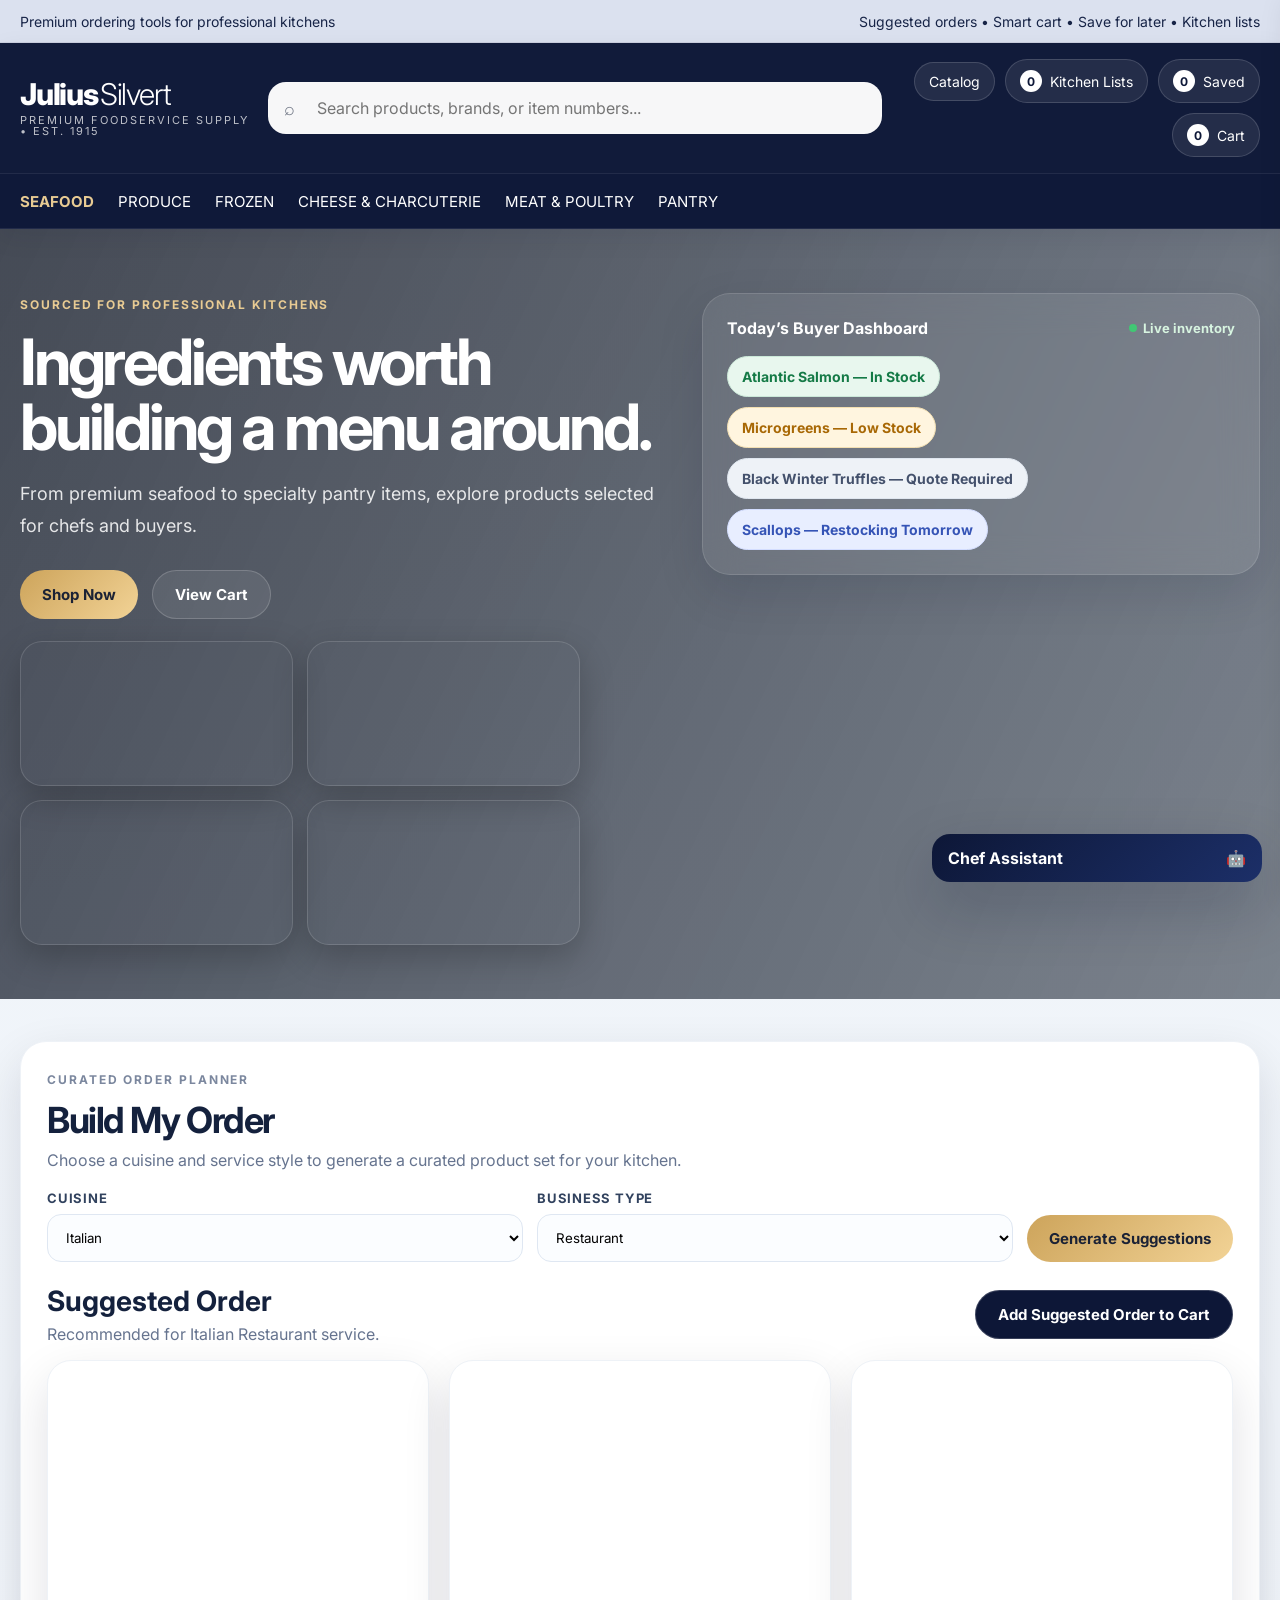
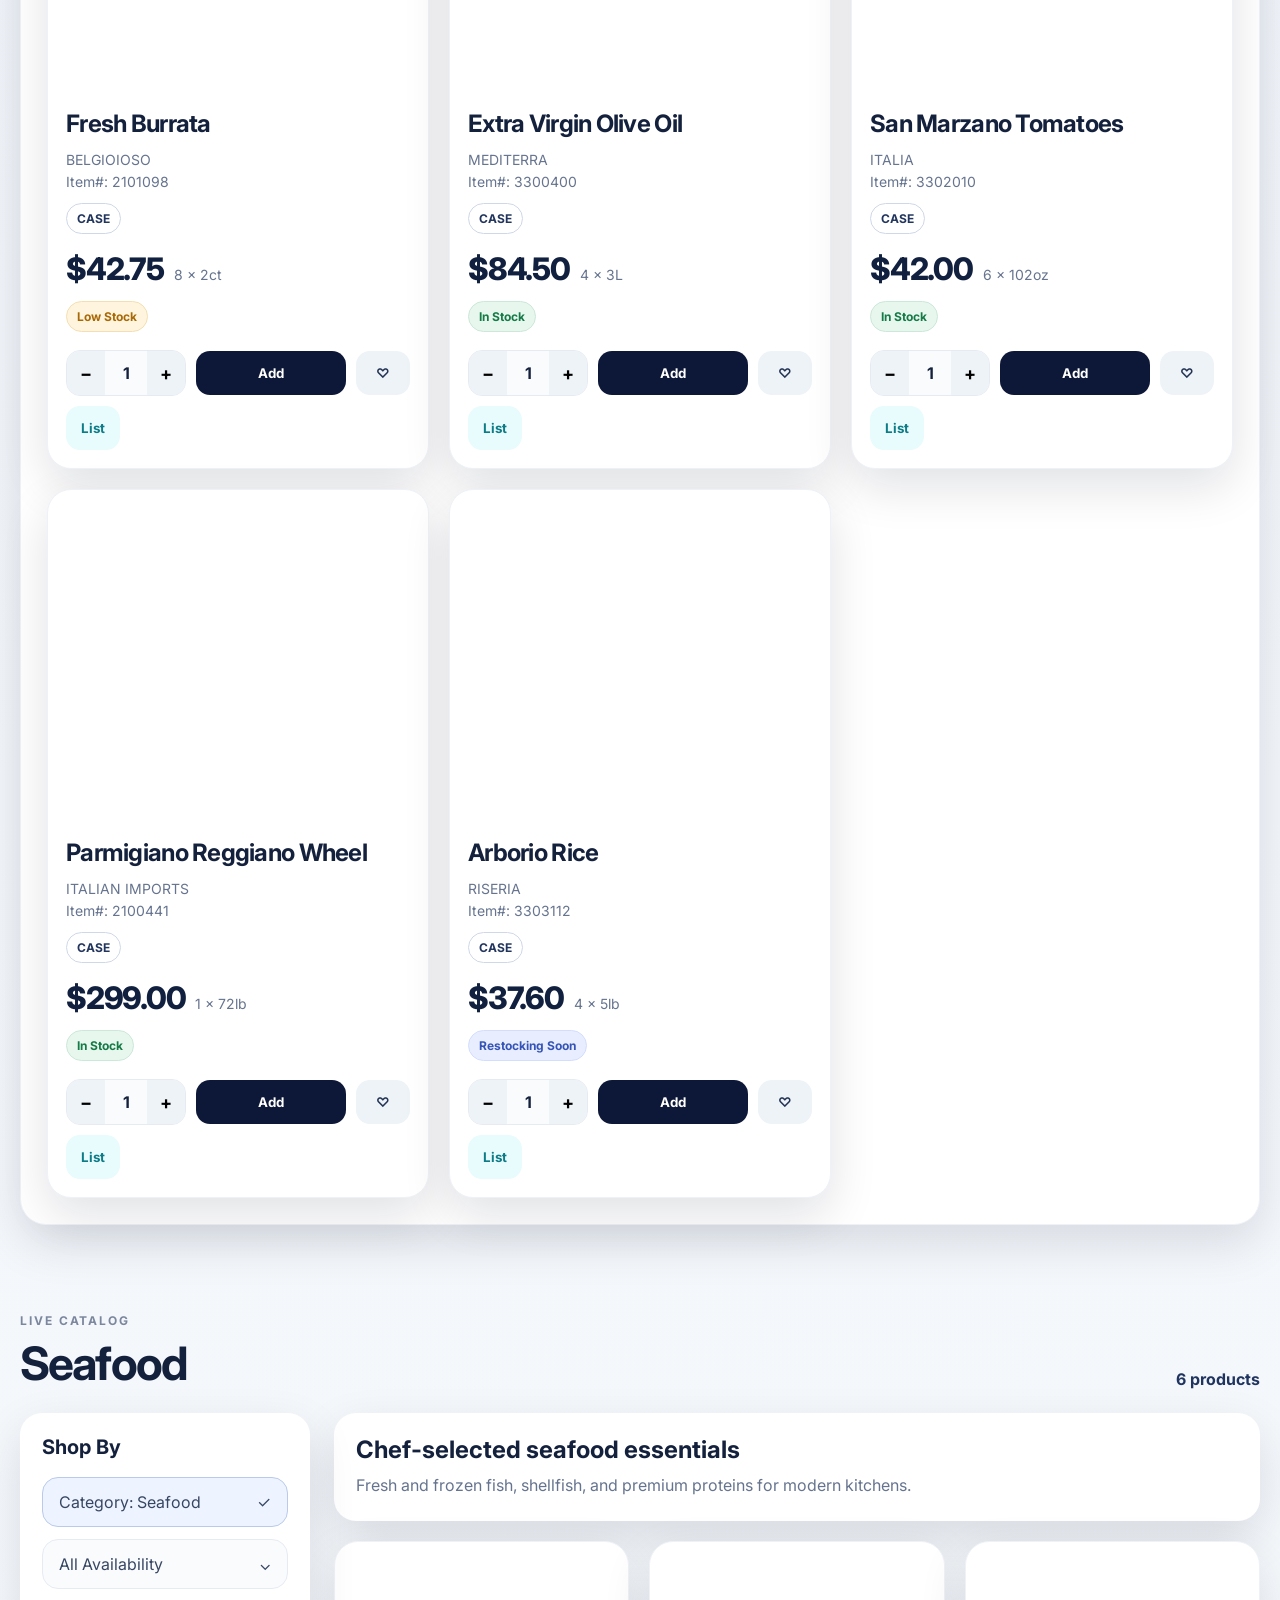
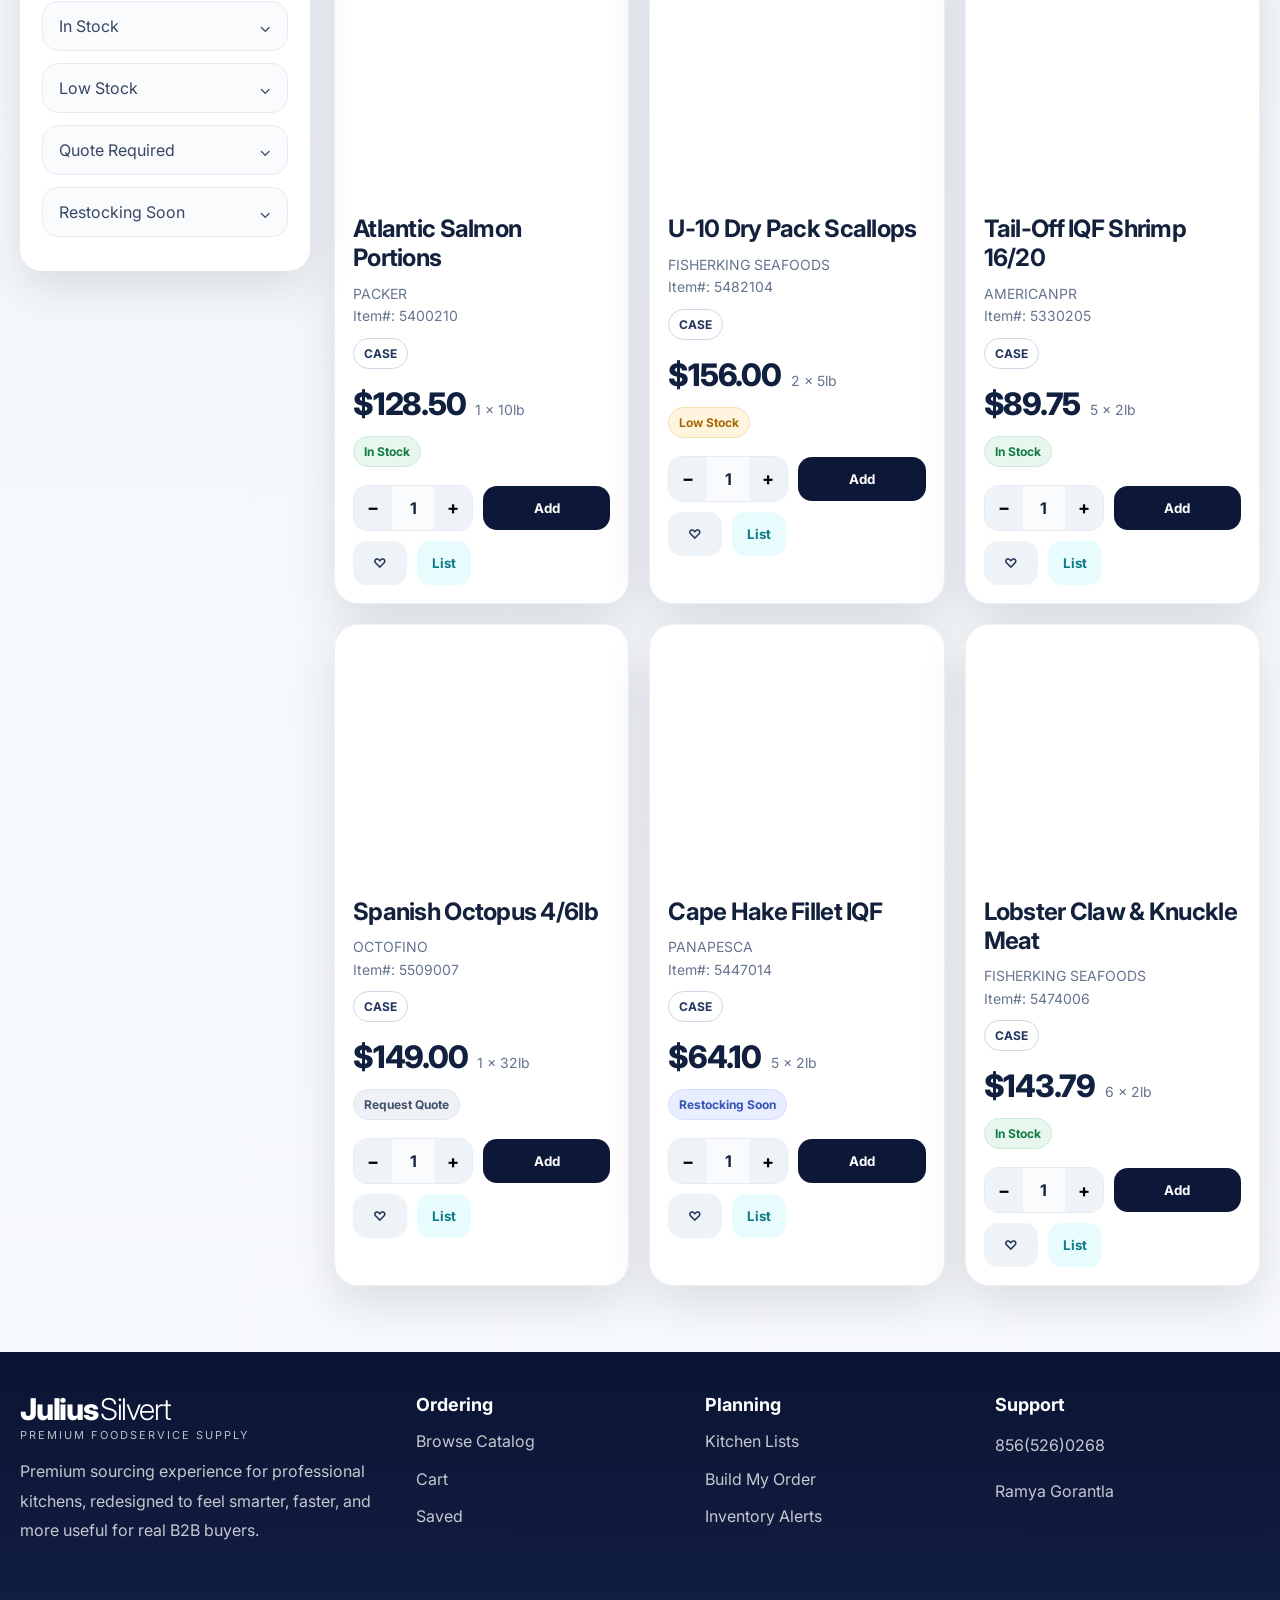
<file: index.html>
<!DOCTYPE html>
<html lang="en">
<head>
  <meta charset="UTF-8" />
  <meta name="viewport" content="width=device-width, initial-scale=1.0" />
  <title>Julius Silvert Redesign | Premium Foodservice Supply</title>
  <link rel="preconnect" href="https://fonts.googleapis.com">
  <link rel="preconnect" href="https://fonts.gstatic.com" crossorigin>
  <link href="https://fonts.googleapis.com/css2?family=Inter:wght@400;500;600;700;800&display=swap" rel="stylesheet">
  <style>
    * { box-sizing: border-box; }

    :root{
      --navy:#0d1737;
      --navy2:#152454;
      --gold:#cda45b;
      --gold2:#e8cb93;
      --bg:#f4f7fb;
      --white:#fff;
      --text:#14213d;
      --muted:#66748f;
      --line:#e6ebf3;
      --shadow:0 18px 48px rgba(11,19,44,.12);
      --danger:#b42318;
      --danger-bg:#fff1f2;
      --success:#147a46;
      --success-bg:#e8f7ee;
      --warn:#a86805;
      --warn-bg:#fff5df;
      --info:#3554b6;
      --info-bg:#e8eeff;
      --teal:#0d7c86;
      --teal-bg:#e8fbfd;
    }

    html { scroll-behavior: smooth; }

    body{
      margin:0;
      font-family:'Inter', Arial, Helvetica, sans-serif;
      color:var(--text);
      background:
        radial-gradient(circle at top left, rgba(205,164,91,.12), transparent 20%),
        linear-gradient(180deg, #eef3f9 0%, #f8fafc 100%);
    }

    a{ text-decoration:none; color:inherit; }
    button, input, select { font-family: inherit; }

    .container{
      width:min(1240px, calc(100% - 40px));
      margin:0 auto;
    }

    .announce{
      background:#dbe1ef;
      color:#172447;
      font-size:14px;
      border-bottom:1px solid rgba(13,23,55,.08);
    }

    .announce .container{
      min-height:42px;
      display:flex;
      align-items:center;
      justify-content:space-between;
      gap:16px;
      flex-wrap:wrap;
    }

    .header{
      position:sticky;
      top:0;
      z-index:50;
      box-shadow:0 8px 24px rgba(9,18,44,.08);
    }

    .topbar{
      background:rgba(13,23,55,.98);
      padding:16px 0;
    }

    .topbar-inner{
      display:grid;
      grid-template-columns:230px 1fr 360px;
      gap:18px;
      align-items:center;
    }

    .logo{
      color:#fff;
      display:flex;
      flex-direction:column;
      line-height:1;
      cursor:pointer;
    }

    .logo-main{
      font-size:30px;
      font-weight:800;
      letter-spacing:-.04em;
    }

    .logo-main span{
      font-weight:300;
      margin-left:2px;
    }

    .logo-sub{
      margin-top:6px;
      font-size:11px;
      text-transform:uppercase;
      letter-spacing:.18em;
      opacity:.72;
    }

    .search-wrap{ position:relative; }

    .search-input{
      width:100%;
      height:52px;
      border-radius:18px;
      border:1px solid rgba(255,255,255,.16);
      padding:0 18px 0 48px;
      font-size:16px;
      outline:none;
      background:rgba(255,255,255,.97);
    }

    .search-icon{
      position:absolute;
      left:16px;
      top:50%;
      transform:translateY(-50%);
      color:#6b7280;
      font-size:18px;
    }

    .top-actions{
      display:flex;
      justify-content:flex-end;
      gap:10px;
      align-items:center;
      color:#fff;
      flex-wrap:wrap;
    }

    .pill{
      border:1px solid rgba(255,255,255,.15);
      background:rgba(255,255,255,.08);
      padding:10px 14px;
      border-radius:999px;
      font-size:14px;
      display:inline-flex;
      align-items:center;
      gap:8px;
      cursor:pointer;
      color:#fff;
      transition:.18s ease;
    }

    .pill:hover{
      background:rgba(255,255,255,.14);
      transform:translateY(-1px);
    }

    .cart-count{
      min-width:22px;
      height:22px;
      border-radius:50%;
      background:#fff;
      color:var(--navy);
      display:inline-grid;
      place-items:center;
      font-size:12px;
      font-weight:700;
      padding:0 4px;
    }

    .nav{
      background:rgba(13,23,55,.99);
      border-top:1px solid rgba(255,255,255,.08);
      border-bottom:1px solid rgba(255,255,255,.08);
    }

    .nav-row{
      min-height:54px;
      display:flex;
      align-items:center;
      gap:24px;
      overflow-x:auto;
      scrollbar-width:none;
    }

    .nav-row::-webkit-scrollbar{ display:none; }

    .nav-btn{
      white-space:nowrap;
      color:#fff;
      font-size:15px;
      background:none;
      border:none;
      cursor:pointer;
      padding:0;
    }

    .nav-btn.active{
      color:var(--gold2);
      font-weight:700;
    }

    .hero{
      background:
        linear-gradient(115deg, rgba(17,24,39,.76), rgba(31,41,55,.56)),
        url("https://images.unsplash.com/photo-1498654896293-37aacf113fd9?auto=format&fit=crop&w=1600&q=80") center/cover no-repeat;
      color:#fff;
      padding:64px 0 54px;
    }

    .hero-grid{
      display:grid;
      grid-template-columns:1.08fr .92fr;
      gap:28px;
      align-items:start;
    }

    .kicker{
      display:inline-block;
      color:var(--gold2);
      font-size:12px;
      letter-spacing:.16em;
      font-weight:700;
      text-transform:uppercase;
    }

    .hero h1{
      margin:16px 0 18px;
      font-size:clamp(40px, 5vw, 66px);
      line-height:1.02;
      letter-spacing:-.05em;
      max-width:760px;
    }

    .hero p{
      margin:0;
      max-width:680px;
      color:rgba(255,255,255,.86);
      line-height:1.8;
      font-size:18px;
    }

    .hero-actions{
      display:flex;
      flex-wrap:wrap;
      gap:14px;
      margin:28px 0 22px;
    }

    .btn{
      border:none;
      cursor:pointer;
      border-radius:999px;
      padding:14px 22px;
      font-weight:700;
      font-size:15px;
      transition:.18s ease;
    }

    .btn:hover{ transform:translateY(-1px); }

    .btn-primary{
      background:linear-gradient(135deg, var(--gold), #f2d396);
      color:#1b2235;
    }

    .btn-secondary{
      background:rgba(255,255,255,.08);
      color:#fff;
      border:1px solid rgba(255,255,255,.18);
    }

    .hero-collage{
      display:grid;
      grid-template-columns:repeat(2, 1fr);
      gap:14px;
      margin-top:22px;
      max-width:560px;
    }

    .hero-tile{
      height:145px;
      border-radius:22px;
      background-size:cover;
      background-position:center;
      box-shadow:0 12px 34px rgba(0,0,0,.22);
      border:1px solid rgba(255,255,255,.14);
      transition:transform .2s ease;
    }

    .hero-tile:hover{
      transform:translateY(-4px) scale(1.01);
    }

    .dashboard{
      background:rgba(255,255,255,.08);
      border:1px solid rgba(255,255,255,.12);
      border-radius:28px;
      padding:24px;
      box-shadow:var(--shadow);
      backdrop-filter:blur(18px);
    }

    .dash-head{
      display:flex;
      justify-content:space-between;
      align-items:center;
      color:#fff;
      font-weight:700;
    }

    .live{
      position:relative;
      padding-left:14px;
      color:#d7f4e0;
      font-size:13px;
    }

    .live::before{
      content:"";
      position:absolute;
      left:0;
      top:50%;
      transform:translateY(-50%);
      width:8px;
      height:8px;
      border-radius:50%;
      background:#41c774;
    }

    .alert-list{
      display:grid;
      gap:10px;
      margin-top:18px;
    }

    .alert-chip{
      width:fit-content;
      border-radius:999px;
      padding:11px 14px;
      font-size:14px;
      font-weight:700;
    }

    .section{ padding:42px 0; }

    .section-head{
      display:flex;
      justify-content:space-between;
      align-items:end;
      gap:20px;
      margin-bottom:24px;
      flex-wrap:wrap;
    }

    .section-head h2{
      margin:10px 0 0;
      font-size:clamp(30px, 4vw, 46px);
      line-height:1.08;
      letter-spacing:-.04em;
    }

    .section-link{
      color:#203460;
      font-weight:700;
    }

    .builder-card{
      background:#fff;
      border-radius:26px;
      box-shadow:var(--shadow);
      border:1px solid #eef2f7;
      padding:26px;
    }

    .builder-head p{
      margin:8px 0 0;
      color:var(--muted);
    }

    .builder-controls{
      display:grid;
      grid-template-columns:1fr 1fr auto;
      gap:14px;
      margin-top:20px;
      align-items:end;
    }

    .field label{
      display:block;
      font-size:13px;
      font-weight:700;
      margin-bottom:8px;
      color:#31425e;
      text-transform:uppercase;
      letter-spacing:.06em;
    }

    .field select{
      width:100%;
      height:48px;
      border-radius:14px;
      border:1px solid #dfe7f2;
      padding:0 14px;
      background:#fbfdff;
    }

    .builder-results{
      margin-top:22px;
      display:none;
    }

    .builder-results.show{ display:block; }

    .builder-top{
      display:flex;
      justify-content:space-between;
      align-items:center;
      gap:16px;
      flex-wrap:wrap;
      margin-bottom:16px;
    }

    .builder-top p{
      margin:0;
      color:var(--muted);
    }

    .catalog-layout{
      display:grid;
      grid-template-columns:290px 1fr;
      gap:24px;
      align-items:start;
    }

    .sidebar{
      background:#fff;
      border-radius:22px;
      box-shadow:var(--shadow);
      padding:22px;
      position:sticky;
      top:132px;
    }

    .sidebar h3{
      margin:0 0 18px;
      font-size:20px;
    }

    .filter{
      border:1px solid var(--line);
      border-radius:16px;
      padding:14px 16px;
      margin-bottom:12px;
      display:flex;
      justify-content:space-between;
      align-items:center;
      background:#fafbfd;
      color:#364663;
      cursor:pointer;
    }

    .filter.active{
      border-color:#b9caea;
      background:#eef4ff;
    }

    .category-header{
      background:#fff;
      border-radius:22px;
      box-shadow:var(--shadow);
      padding:22px;
      margin-bottom:20px;
    }

    .category-header p{
      margin:8px 0 0;
      color:var(--muted);
      line-height:1.7;
    }

    .product-grid,
    .related-grid,
    .suggested-grid{
      display:grid;
      grid-template-columns:repeat(3,1fr);
      gap:20px;
    }

    .product{
      background:#fff;
      border-radius:24px;
      overflow:hidden;
      box-shadow:var(--shadow);
      border:1px solid #eef2f7;
      display:flex;
      flex-direction:column;
      transition:transform .18s ease, box-shadow .18s ease;
    }

    .product:hover{
      transform:translateY(-4px);
      box-shadow:0 24px 52px rgba(11,19,44,.15);
    }

    .product-image{
      aspect-ratio:1.15/1;
      background-size:cover;
      background-position:center;
      cursor:pointer;
    }

    .product-body{
      padding:18px;
      display:flex;
      flex-direction:column;
      flex:1;
    }

    .product h3{
      margin:0;
      font-size:24px;
      line-height:1.2;
      letter-spacing:-.03em;
      cursor:pointer;
    }

    .product small{
      display:block;
      color:var(--muted);
      margin-top:10px;
      line-height:1.6;
      font-size:14px;
    }

    .case-pill{
      border:1px solid #cfd8e8;
      border-radius:999px;
      padding:7px 10px;
      font-size:12px;
      font-weight:700;
      color:#22355d;
      width:fit-content;
      margin-top:10px;
    }

    .price-row{
      display:flex;
      align-items:baseline;
      gap:10px;
      margin-top:16px;
      flex-wrap:wrap;
    }

    .price{
      font-size:31px;
      font-weight:800;
      color:#10203e;
      letter-spacing:-.04em;
    }

    .subprice{
      color:var(--muted);
      font-size:14px;
    }

    .status-row{
      display:flex;
      flex-wrap:wrap;
      gap:8px;
      margin-top:14px;
    }

    .status{
      border-radius:999px;
      padding:7px 10px;
      font-size:12px;
      font-weight:700;
    }

    .buy-row{
      display:flex;
      gap:10px;
      align-items:center;
      margin-top:18px;
      flex-wrap:wrap;
    }

    .qty{
      display:flex;
      align-items:center;
      border:1px solid var(--line);
      border-radius:14px;
      overflow:hidden;
      background:#fafbfd;
    }

    .qty button{
      width:38px;
      height:44px;
      border:none;
      background:#eef3f8;
      cursor:pointer;
      font-size:18px;
      font-weight:700;
    }

    .qty span{
      width:42px;
      display:grid;
      place-items:center;
      font-weight:700;
    }

    .add{
      flex:1;
      border:none;
      height:44px;
      border-radius:14px;
      background:var(--navy);
      color:#fff;
      font-weight:700;
      cursor:pointer;
      min-width:120px;
    }

    .save,
    .req{
      border:none;
      height:44px;
      min-width:54px;
      border-radius:14px;
      background:#eef3f8;
      color:#243454;
      font-weight:700;
      cursor:pointer;
    }

    .req{
      background:var(--teal-bg);
      color:var(--teal);
    }

    .in-stock{
      background:var(--success-bg);
      color:var(--success);
      border:1px solid #cbe8d8;
    }

    .low-stock{
      background:var(--warn-bg);
      color:var(--warn);
      border:1px solid #f3dfb1;
    }

    .quote-only{
      background:#eef2f7;
      color:#44516c;
      border:1px solid #dfe6ef;
    }

    .restock{
      background:var(--info-bg);
      color:var(--info);
      border:1px solid #d3ddff;
    }

    .footer{
      margin-top:24px;
      background:linear-gradient(180deg, #0b1432 0%, #111d43 100%);
      color:#fff;
      padding:42px 0;
    }

    .footer-grid{
      display:grid;
      grid-template-columns:1.4fr 1fr 1fr 1fr;
      gap:24px;
    }

    .footer p,
    .footer a{
      color:rgba(255,255,255,.76);
      line-height:1.85;
    }

    .footer h4{
      margin:0 0 12px;
      font-size:18px;
    }

    .footer a{
      display:block;
      margin-bottom:8px;
    }

    .drawer{
      position:fixed;
      top:0;
      right:-470px;
      width:450px;
      max-width:100%;
      height:100vh;
      background:#fff;
      box-shadow:-10px 0 30px rgba(0,0,0,.12);
      z-index:100;
      transition:.28s ease;
      display:flex;
      flex-direction:column;
    }

    .drawer.open{ right:0; }

    .drawer-head{
      padding:18px 20px;
      border-bottom:1px solid var(--line);
      display:flex;
      justify-content:space-between;
      align-items:center;
    }

    .drawer-close{
      border:none;
      background:#edf2f8;
      width:38px;
      height:38px;
      border-radius:10px;
      cursor:pointer;
    }

    .drawer-tabs{
      display:grid;
      grid-template-columns:1fr 1fr 1fr;
      gap:0;
      border-bottom:1px solid var(--line);
    }

    .drawer-tab{
      border:none;
      background:#fff;
      padding:14px;
      font-weight:700;
      cursor:pointer;
    }

    .drawer-tab.active{
      background:#f5f8fc;
      color:var(--navy);
    }

    .drawer-items{
      flex:1;
      overflow:auto;
      padding:18px 20px;
    }

    .item-card{
      border-bottom:1px solid var(--line);
      padding:0 0 14px;
      margin-bottom:14px;
    }

    .item-card h4{
      margin:0 0 8px;
      font-size:18px;
    }

    .item-card p{
      margin:0;
      color:var(--muted);
      font-size:14px;
    }

    .item-row{
      display:flex;
      justify-content:space-between;
      align-items:center;
      margin-top:10px;
      gap:10px;
      flex-wrap:wrap;
    }

    .remove-btn{
      border:none;
      background:var(--danger-bg);
      color:var(--danger);
      padding:8px 10px;
      border-radius:10px;
      cursor:pointer;
      font-weight:700;
    }

    .move-btn{
      border:none;
      background:#eef4ff;
      color:#274692;
      padding:8px 10px;
      border-radius:10px;
      cursor:pointer;
      font-weight:700;
    }

    .smart-cart-box{
      margin-top:18px;
      background:#f8fbff;
      border:1px solid #e4ecf7;
      border-radius:18px;
      padding:16px;
    }

    .smart-cart-box h4{
      margin:0 0 6px;
      font-size:18px;
    }

    .smart-cart-box p{
      margin:0 0 14px;
      color:var(--muted);
      font-size:14px;
    }

    .smart-cart-list{
      display:grid;
      gap:12px;
    }

    .smart-cart-item{
      display:flex;
      justify-content:space-between;
      align-items:center;
      gap:12px;
      background:#fff;
      border:1px solid #e9eff7;
      border-radius:14px;
      padding:10px 12px;
    }

    .smart-cart-item strong{
      display:block;
      font-size:15px;
    }

    .smart-cart-item span{
      color:var(--muted);
      font-size:13px;
    }

    .mini-add{
      border:none;
      background:var(--navy);
      color:#fff;
      border-radius:10px;
      padding:8px 12px;
      cursor:pointer;
      font-weight:700;
    }

    .drawer-foot{
      border-top:1px solid var(--line);
      padding:18px 20px;
      background:#fbfcfe;
    }

    .total-row{
      display:flex;
      justify-content:space-between;
      font-weight:800;
      font-size:20px;
      margin-bottom:14px;
    }

    .checkout{
      width:100%;
      height:48px;
      border:none;
      border-radius:14px;
      background:var(--navy);
      color:#fff;
      font-weight:700;
      cursor:pointer;
    }

    .overlay{
      position:fixed;
      inset:0;
      background:rgba(10,18,44,.34);
      opacity:0;
      visibility:hidden;
      transition:.25s ease;
      z-index:90;
    }

    .overlay.show{
      opacity:1;
      visibility:visible;
    }

    .detail-section{
      padding-top:0;
      display:none;
    }

    .detail-layout{
      display:grid;
      grid-template-columns:1.05fr .95fr;
      gap:20px;
    }

    .detail-image{
      min-height:420px;
      background-size:cover;
      background-position:center;
      border-radius:28px;
      box-shadow:var(--shadow);
    }

    .detail-card{
      background:#fff;
      border-radius:28px;
      box-shadow:var(--shadow);
      padding:28px;
    }

    .spec-list{
      display:grid;
      grid-template-columns:1fr 1fr;
      gap:14px;
      margin:18px 0;
    }

    .spec{
      background:#f6f9fd;
      border:1px solid #e8eef7;
      border-radius:16px;
      padding:14px;
    }

    .spec strong{
      display:block;
      font-size:12px;
      letter-spacing:.08em;
      text-transform:uppercase;
      color:#6f7c95;
      margin-bottom:6px;
    }

    .detail-actions{
      display:flex;
      gap:12px;
      flex-wrap:wrap;
      margin-top:20px;
    }

    .detail-card h2{
      margin:10px 0 14px;
      font-size:42px;
      line-height:1.05;
      letter-spacing:-.04em;
    }

    .detail-card p{
      color:var(--muted);
      line-height:1.8;
    }

    .related-section{
      margin-top:28px;
    }

    .chatbot{
      position:fixed;
      right:18px;
      bottom:18px;
      width:330px;
      z-index:120;
      box-shadow:0 24px 60px rgba(10,18,44,.22);
      border-radius:18px;
      overflow:hidden;
    }

    .chatbot-head{
      background:linear-gradient(135deg, var(--navy), #1c2f68);
      color:#fff;
      padding:14px 16px;
      font-weight:700;
      cursor:pointer;
      display:flex;
      justify-content:space-between;
      align-items:center;
    }

    .chatbot-body{
      background:#fff;
      display:none;
      height:380px;
      flex-direction:column;
    }

    .chatbot.open .chatbot-body{ display:flex; }

    .chat-messages{
      flex:1;
      overflow:auto;
      padding:14px;
      background:#fbfcff;
    }

    .chat-msg{
      margin-bottom:12px;
      padding:10px 12px;
      border-radius:14px;
      max-width:88%;
      line-height:1.6;
    }

    .chat-msg.user{
      margin-left:auto;
      background:#e9efff;
      color:#203f8c;
    }

    .chat-msg.bot{
      background:#f0f4f8;
      color:#31425e;
    }

    .chat-input-row{
      display:flex;
      gap:8px;
      padding:12px;
      border-top:1px solid #edf2f7;
    }

    .chat-input-row input{
      flex:1;
      border:1px solid #dce5f1;
      border-radius:12px;
      padding:12px;
    }

    .chat-input-row button{
      border:none;
      border-radius:12px;
      background:var(--navy);
      color:#fff;
      padding:0 16px;
      cursor:pointer;
    }

    .toast{
      position:fixed;
      bottom:24px;
      left:24px;
      background:#12234a;
      color:#fff;
      padding:12px 16px;
      border-radius:14px;
      box-shadow:var(--shadow);
      opacity:0;
      transform:translateY(12px);
      transition:.22s ease;
      z-index:140;
    }

    .toast.show{
      opacity:1;
      transform:translateY(0);
    }

    .empty-state{
      color:#66748f;
      line-height:1.7;
    }

    @media (max-width:1100px){
      .topbar-inner{ grid-template-columns:1fr; }
      .top-actions{ justify-content:flex-start; }
      .hero-grid,
      .product-grid,
      .related-grid,
      .suggested-grid,
      .footer-grid,
      .detail-layout,
      .builder-controls{
        grid-template-columns:1fr 1fr;
      }
      .catalog-layout{ grid-template-columns:1fr; }
      .sidebar{ position:static; }
      .detail-image{ min-height:320px; }
    }

    @media (max-width:760px){
      .container{ width:min(100% - 28px, 1240px); }
      .announce .container,
      .section-head{
        flex-direction:column;
        align-items:flex-start;
      }
      .hero-grid,
      .product-grid,
      .related-grid,
      .suggested-grid,
      .footer-grid,
      .detail-layout,
      .builder-controls,
      .hero-collage{
        grid-template-columns:1fr;
      }
      .hero h1{ font-size:40px; }
      .nav-row{ gap:18px; }
      .drawer{ width:100%; }
      .spec-list{ grid-template-columns:1fr; }
      .chatbot{
        width:calc(100% - 24px);
        right:12px;
        left:12px;
      }
    }
  </style>
</head>
<body>
  <div class="announce">
    <div class="container">
      <span>Premium ordering tools for professional kitchens</span>
      <span>Suggested orders • Smart cart • Save for later • Kitchen lists</span>
    </div>
  </div>

  <header class="header">
    <div class="topbar">
      <div class="container topbar-inner">
        <div class="logo" onclick="scrollToHome()">
          <span class="logo-main">Julius<span>Silvert</span></span>
          <span class="logo-sub">Premium Foodservice Supply • Est. 1915</span>
        </div>

        <div class="search-wrap">
          <span class="search-icon">⌕</span>
          <input class="search-input" id="searchInput" type="text" placeholder="Search products, brands, or item numbers..." />
        </div>

        <div class="top-actions">
          <button class="pill" onclick="scrollToCatalog()">Catalog</button>
          <button class="pill" onclick="openDrawer('requisition')"><span class="cart-count" id="reqCount">0</span>Kitchen Lists</button>
          <button class="pill" onclick="openDrawer('saved')"><span class="cart-count" id="savedCount">0</span>Saved</button>
          <button class="pill" onclick="openDrawer('cart')"><span class="cart-count" id="cartCount">0</span>Cart</button>
        </div>
      </div>
    </div>

    <nav class="nav">
      <div class="container nav-row" id="navRow">
        <button class="nav-btn active" onclick="showCategory('seafood', this)">SEAFOOD</button>
        <button class="nav-btn" onclick="showCategory('produce', this)">PRODUCE</button>
        <button class="nav-btn" onclick="showCategory('frozen', this)">FROZEN</button>
        <button class="nav-btn" onclick="showCategory('cheese', this)">CHEESE & CHARCUTERIE</button>
        <button class="nav-btn" onclick="showCategory('meat', this)">MEAT & POULTRY</button>
        <button class="nav-btn" onclick="showCategory('pantry', this)">PANTRY</button>
      </div>
    </nav>
  </header>

  <main>
    <section class="hero" id="home">
      <div class="container hero-grid">
        <div>
          <span class="kicker">SOURCED FOR PROFESSIONAL KITCHENS</span>
          <h1>Ingredients worth building a menu around.</h1>
          <p>From premium seafood to specialty pantry items, explore products selected for chefs and buyers.</p>

          <div class="hero-actions">
            <button class="btn btn-primary" onclick="scrollToCatalog()">Shop Now</button>
            <button class="btn btn-secondary" onclick="openDrawer('cart')">View Cart</button>
          </div>

          <div class="hero-collage">
            <div class="hero-tile" style="background-image:url('https://images.unsplash.com/photo-1551218808-94e220e084d2?auto=format&fit=crop&w=700&q=80')"></div>
            <div class="hero-tile" style="background-image:url('https://images.unsplash.com/photo-1546069901-ba9599a7e63c?auto=format&fit=crop&w=700&q=80')"></div>
            <div class="hero-tile" style="background-image:url('https://images.unsplash.com/photo-1544025162-d76694265947?auto=format&fit=crop&w=700&q=80')"></div>
            <div class="hero-tile" style="background-image:url('https://images.unsplash.com/photo-1563805042-7684c019e1cb?auto=format&fit=crop&w=700&q=80')"></div>
          </div>
        </div>

        <div class="dashboard">
          <div class="dash-head">
            <span>Today’s Buyer Dashboard</span>
            <span class="live">Live inventory</span>
          </div>
          <div class="alert-list" id="inventoryAlerts">
            <div class="alert-chip in-stock">Atlantic Salmon — In Stock</div>
            <div class="alert-chip low-stock">Microgreens — Low Stock</div>
            <div class="alert-chip quote-only">Black Winter Truffles — Quote Required</div>
            <div class="alert-chip restock">Scallops — Restocking Tomorrow</div>
          </div>
        </div>
      </div>
    </section>

    <section class="section" id="builderSection">
      <div class="container">
        <div class="builder-card">
          <div class="builder-head">
            <span class="kicker" style="color:#7b879e">CURATED ORDER PLANNER</span>
            <h2 style="margin:10px 0 0; font-size:36px; letter-spacing:-.04em;">Build My Order</h2>
            <p>Choose a cuisine and service style to generate a curated product set for your kitchen.</p>
          </div>

          <div class="builder-controls">
            <div class="field">
              <label for="cuisineSelect">Cuisine</label>
              <select id="cuisineSelect">
                <option value="italian">Italian</option>
                <option value="american">American</option>
                <option value="asian">Asian</option>
                <option value="mediterranean">Mediterranean</option>
                <option value="bakery">Bakery</option>
              </select>
            </div>

            <div class="field">
              <label for="businessSelect">Business Type</label>
              <select id="businessSelect">
                <option value="restaurant">Restaurant</option>
                <option value="cafe">Cafe</option>
                <option value="catering">Catering</option>
                <option value="hotel">Hotel Kitchen</option>
                <option value="finedining">Fine Dining</option>
              </select>
            </div>

            <button class="btn btn-primary" onclick="generateSuggestedOrder()">Generate Suggestions</button>
          </div>

          <div class="builder-results" id="builderResults">
            <div class="builder-top">
              <div>
                <h3 style="margin:0 0 6px; font-size:28px;" id="builderTitle">Suggested Order</h3>
                <p id="builderDescription">Recommended items based on your selections.</p>
              </div>
              <button class="btn btn-secondary" style="background:var(--navy);" onclick="addSuggestedOrderToCart()">Add Suggested Order to Cart</button>
            </div>

            <div class="suggested-grid" id="suggestedGrid"></div>
          </div>
        </div>
      </div>
    </section>

    <section class="section" id="catalog">
      <div class="container">
        <div class="section-head">
          <div>
            <span class="kicker" style="color:#7b879e">LIVE CATALOG</span>
            <h2 id="categoryTitle">Seafood</h2>
          </div>
          <span class="section-link" id="categoryCount">6 products</span>
        </div>

        <div class="catalog-layout">
          <aside class="sidebar">
            <h3>Shop By</h3>
            <div class="filter active" id="sidebarCategory"><span>Category: Seafood</span><span>✓</span></div>
            <div class="filter" onclick="filterByStatus('all')"><span>All Availability</span><span>⌄</span></div>
            <div class="filter" onclick="filterByStatus('In Stock')"><span>In Stock</span><span>⌄</span></div>
            <div class="filter" onclick="filterByStatus('Low Stock')"><span>Low Stock</span><span>⌄</span></div>
            <div class="filter" onclick="filterByStatus('Request Quote')"><span>Quote Required</span><span>⌄</span></div>
            <div class="filter" onclick="filterByStatus('Restocking Soon')"><span>Restocking Soon</span><span>⌄</span></div>
          </aside>

          <div>
            <div class="category-header">
              <h3 id="categorySubtitle" style="margin:0;font-size:24px;">Chef-selected seafood essentials</h3>
              <p id="categoryDescription">Fresh and frozen fish, shellfish, and premium proteins for modern kitchens.</p>
            </div>
            <div class="product-grid" id="productGrid"></div>
          </div>
        </div>
      </div>
    </section>

    <section class="section detail-section" id="productDetailSection">
      <div class="container">
        <div class="category-header" style="padding:16px 22px; margin-bottom:20px; display:flex; justify-content:space-between; align-items:center; gap:16px; flex-wrap:wrap;">
          <button class="pill" style="background:#eef4ff; color:#22355d; border-color:#d8e3f8;" onclick="backToCatalog()">← Back to Catalog</button>
          <span class="section-link" id="detailBreadcrumb">Catalog / Product</span>
        </div>

        <div class="detail-layout">
          <div class="detail-image" id="detailImage"></div>
          <div class="detail-card">
            <div class="status-row"><span class="status" id="detailStatus"></span></div>
            <h2 id="detailName"></h2>
            <p id="detailDescription"></p>

            <div class="spec-list">
              <div class="spec"><strong>Brand</strong><span id="detailBrand"></span></div>
              <div class="spec"><strong>Item #</strong><span id="detailItem"></span></div>
              <div class="spec"><strong>Pack Size</strong><span id="detailPack"></span></div>
              <div class="spec"><strong>Price</strong><span id="detailPrice"></span></div>
            </div>

            <div class="detail-actions">
              <div class="qty">
                <button onclick="changeDetailQty(-1)">−</button>
                <span id="detailQty">1</span>
                <button onclick="changeDetailQty(1)">+</button>
              </div>
              <button class="add" onclick="addCurrentDetailToCart()">Add to Cart</button>
              <button class="save" onclick="saveCurrentDetailItem()">♡</button>
              <button class="req" onclick="addCurrentDetailToKitchenList()">List</button>
            </div>
          </div>
        </div>

        <div class="related-section">
          <div class="section-head" style="margin-top:28px;">
            <div>
              <span class="kicker" style="color:#7b879e">SMART SUGGESTIONS</span>
              <h2 style="font-size:34px;">Recommended for Your Order</h2>
            </div>
            <span class="section-link" id="relatedReason">Based on this product</span>
          </div>
          <div class="related-grid" id="relatedGrid"></div>
        </div>
      </div>
    </section>
  </main>

  <footer class="footer">
    <div class="container footer-grid">
      <div>
        <div class="logo" style="cursor:default;">
          <span class="logo-main">Julius<span>Silvert</span></span>
          <span class="logo-sub">Premium Foodservice Supply</span>
        </div>
        <p>Premium sourcing experience for professional kitchens, redesigned to feel smarter, faster, and more useful for real B2B buyers.</p>
      </div>

      <div>
        <h4>Ordering</h4>
        <a href="#catalog">Browse Catalog</a>
        <a href="javascript:void(0)" onclick="openDrawer('cart')">Cart</a>
        <a href="javascript:void(0)" onclick="openDrawer('saved')">Saved</a>
      </div>

      <div>
        <h4>Planning</h4>
        <a href="javascript:void(0)" onclick="openDrawer('requisition')">Kitchen Lists</a>
        <a href="#builderSection">Build My Order</a>
        <a href="#home">Inventory Alerts</a>
      </div>

      <div>
        <h4>Support</h4>
        <p>856(526)0268</p>
        <p>Ramya Gorantla</p>
      </div>
    </div>
  </footer>

  <div class="overlay" id="overlay" onclick="closeAllPanels()"></div>

  <aside class="drawer" id="drawerPanel">
    <div class="drawer-head">
      <h3>Your Workspace</h3>
      <button class="drawer-close" onclick="closeAllPanels()">✕</button>
    </div>

    <div class="drawer-tabs">
      <button class="drawer-tab active" id="cartTabBtn" onclick="openDrawer('cart')">Cart</button>
      <button class="drawer-tab" id="savedTabBtn" onclick="openDrawer('saved')">Saved</button>
      <button class="drawer-tab" id="reqTabBtn" onclick="openDrawer('requisition')">Kitchen Lists</button>
    </div>

    <div class="drawer-items" id="drawerItems"></div>

    <div class="drawer-foot">
      <div class="total-row">
        <span>Total</span>
        <span id="cartTotal">$0.00</span>
      </div>
      <button class="checkout">Proceed to Checkout</button>
    </div>
  </aside>

  <div class="chatbot" id="chatbot">
    <div class="chatbot-head" onclick="toggleChatbot()">
      <span>Chef Assistant</span>
      <span>🤖</span>
    </div>
    <div class="chatbot-body">
      <div class="chat-messages" id="chatMessages">
        <div class="chat-msg bot">Hi! I can help with products, cart actions, kitchen lists, and support.</div>
      </div>
      <div class="chat-input-row">
        <input id="chatInput" type="text" placeholder="Ask for product help..." />
        <button onclick="sendChat()">Send</button>
      </div>
    </div>
  </div>

  <div class="toast" id="toast"></div>

  <script src="app.js"></script>
</body>
</html>
</file>
